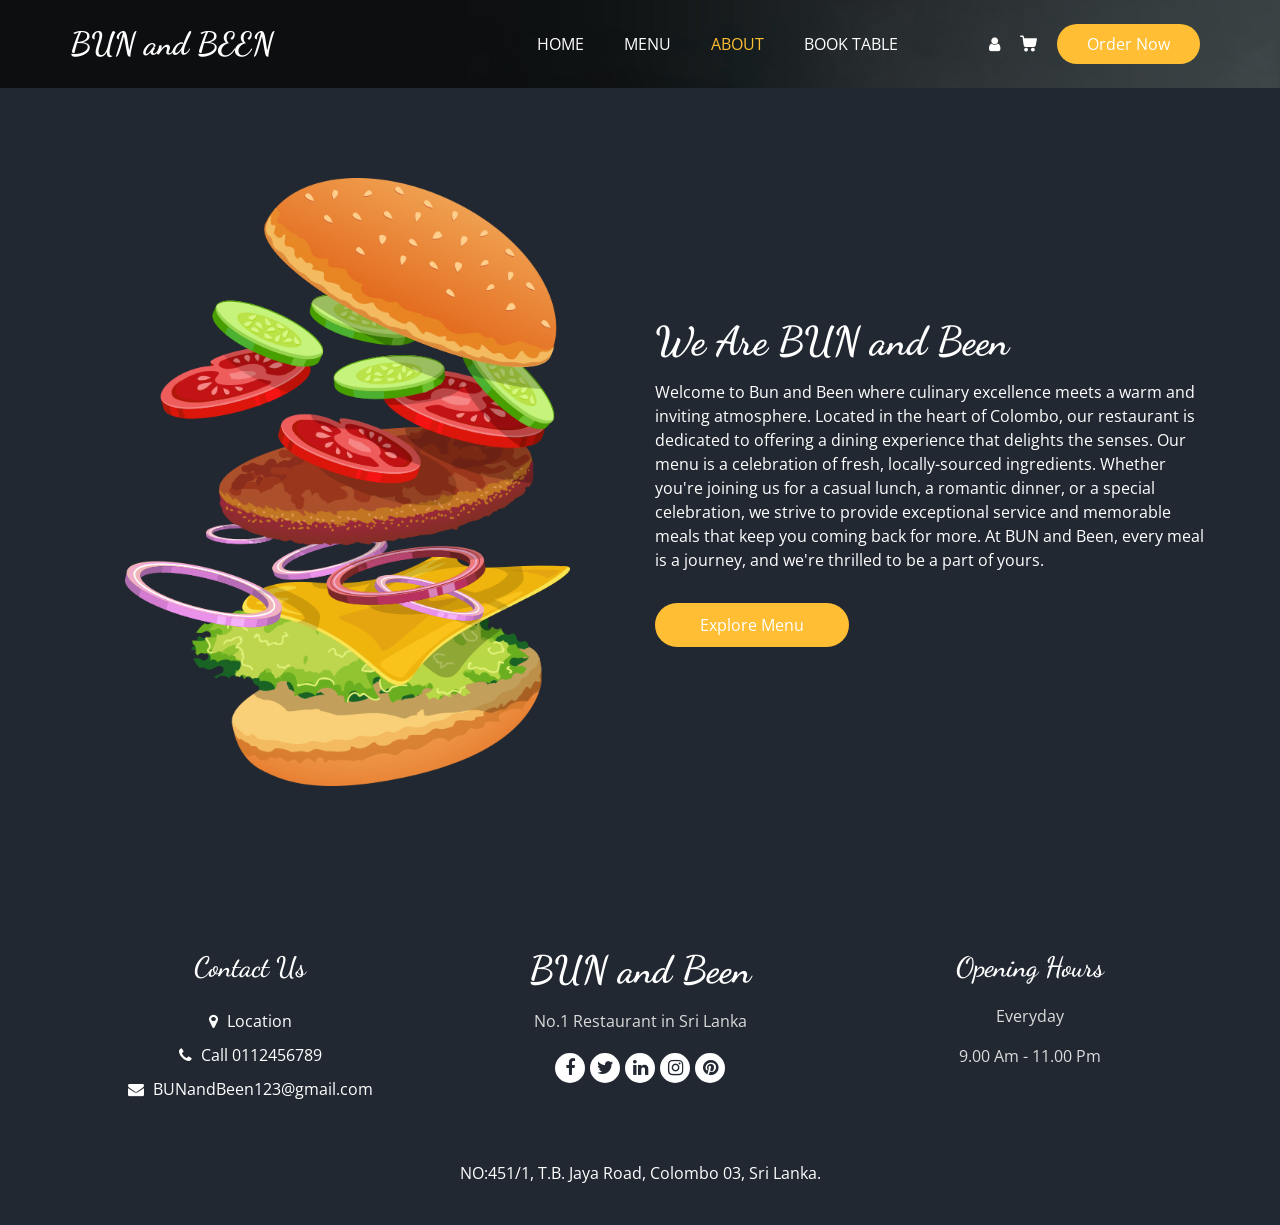
<file: about.html>
<!DOCTYPE html>
<html>
<head>
  <meta charset="utf-8" /><meta http-equiv="X-UA-Compatible" content="IE=edge" />
  <meta name="viewport" content="width=device-width, initial-scale=1, shrink-to-fit=no" />
  <link rel="shortcut icon" href="images/favicon.png" type="">
  <title>About - BUN and Been</title>
  <link rel="stylesheet" type="text/css" href="css/bootstrap.css" />
  <link rel="stylesheet" type="text/css" href="https://cdnjs.cloudflare.com/ajax/libs/OwlCarousel2/2.3.4/assets/owl.carousel.min.css" />
  <link href="css/font-awesome.min.css" rel="stylesheet" />
  <link href="css/style.css" rel="stylesheet" />
  <link href="css/responsive.css" rel="stylesheet" />
</head>
<body class="sub_page">
  <div class="hero_area">
    <div class="bg-box"><img src="images/hero-bg.jpg" alt=""></div>
    <header class="header_section">
      <div class="container">
        <nav class="navbar navbar-expand-lg custom_nav-container">
          <a class="navbar-brand" href="index.html"><span>BUN and BEEN</span></a>
          <button class="navbar-toggler" type="button" data-toggle="collapse" data-target="#navbarSupportedContent" aria-expanded="false"><span class=""></span></button>
          <div class="collapse navbar-collapse" id="navbarSupportedContent">
            <ul class="navbar-nav mx-auto">
              <li class="nav-item"><a class="nav-link" href="index.html">Home</a></li>
              <li class="nav-item"><a class="nav-link" href="menu.html">Menu</a></li>
              <li class="nav-item active"><a class="nav-link" href="about.html">About <span class="sr-only">(current)</span></a></li>
              <li class="nav-item"><a class="nav-link" href="book.html">Book Table</a></li>
            </ul>
            <div class="user_option">
              <a href="signin.html" class="user_link"><i class="fa fa-user" aria-hidden="true"></i></a>
              <a class="cart_link" href="cart.html"><svg viewBox="0 0 456.029 456.029" style="enable-background:new 0 0 456.029 456.029;" xml:space="preserve"><g><g><path d="M345.6,338.862c-29.184,0-53.248,23.552-53.248,53.248c0,29.184,23.552,53.248,53.248,53.248c29.184,0,53.248-23.552,53.248-53.248C398.336,362.926,374.784,338.862,345.6,338.862z"/></g></g><g><g><path d="M439.296,84.91c-1.024,0-2.56-0.512-4.096-0.512H112.64l-5.12-34.304C104.448,27.566,84.992,10.67,61.952,10.67H20.48C9.216,10.67,0,19.886,0,31.15c0,11.264,9.216,20.48,20.48,20.48h41.472c2.56,0,4.608,2.048,5.12,4.608l31.744,216.064c4.096,27.136,27.648,47.616,55.296,47.616h212.992c26.624,0,49.664-18.944,55.296-45.056l33.28-166.4C457.728,97.71,450.56,86.958,439.296,84.91z"/></g></g><g><g><path d="M215.04,389.55c-1.024-28.16-24.576-50.688-52.736-50.688c-29.696,1.536-52.224,26.112-51.2,55.296c1.024,28.16,24.064,50.688,52.224,50.688h1.024C193.536,443.31,216.576,418.734,215.04,389.55z"/></g></g></svg></a>
              <a href="menu.html" class="order_online">Order Now</a>
            </div>
          </div>
        </nav>
      </div>
    </header>
  </div>

  <section class="about_section layout_padding">
    <div class="container">
      <div class="row">
        <div class="col-md-6">
          <div class="img-box"><img src="images/about-img.png" alt=""></div>
        </div>
        <div class="col-md-6">
          <div class="detail-box">
            <div class="heading_container">
              <h2>We Are BUN and Been</h2>
            </div>
            <p>Welcome to Bun and Been where culinary excellence meets a warm and inviting atmosphere. Located in the heart of Colombo, our restaurant is dedicated to offering a dining experience that delights the senses. Our menu is a celebration of fresh, locally-sourced ingredients. Whether you're joining us for a casual lunch, a romantic dinner, or a special celebration, we strive to provide exceptional service and memorable meals that keep you coming back for more. At BUN and Been, every meal is a journey, and we're thrilled to be a part of yours.</p>
            <a href="menu.html">Explore Menu</a>
          </div>
        </div>
      </div>
    </div>
  </section>

  <footer class="footer_section">
    <div class="container">
      <div class="row">
        <div class="col-md-4 footer-col">
          <div class="footer_contact"><h4>Contact Us</h4>
            <div class="contact_link_box">
              <a href=""><i class="fa fa-map-marker" aria-hidden="true"></i><span> Location</span></a>
              <a href=""><i class="fa fa-phone" aria-hidden="true"></i><span> Call 0112456789</span></a>
              <a href=""><i class="fa fa-envelope" aria-hidden="true"></i><span> BUNandBeen123@gmail.com</span></a>
            </div>
          </div>
        </div>
        <div class="col-md-4 footer-col">
          <div class="footer_detail">
            <a href="" class="footer-logo">BUN and Been</a>
            <p>No.1 Restaurant in Sri Lanka</p>
            <div class="footer_social">
              <a href=""><i class="fa fa-facebook" aria-hidden="true"></i></a>
              <a href=""><i class="fa fa-twitter" aria-hidden="true"></i></a>
              <a href=""><i class="fa fa-linkedin" aria-hidden="true"></i></a>
              <a href=""><i class="fa fa-instagram" aria-hidden="true"></i></a>
              <a href=""><i class="fa fa-pinterest" aria-hidden="true"></i></a>
            </div>
          </div>
        </div>
        <div class="col-md-4 footer-col">
          <h4>Opening Hours</h4><p>Everyday</p><p>9.00 Am - 11.00 Pm</p>
        </div>
      </div>
      <div class="footer-info"><p>NO:451/1, T.B. Jaya Road, Colombo 03, Sri Lanka.</p></div>
    </div>
  </footer>
  <script src="js/jquery-3.4.1.min.js"></script>
  <script src="https://cdn.jsdelivr.net/npm/popper.js@1.16.0/dist/umd/popper.min.js" integrity="sha384-Q6E9RHvbIyZFJoft+2mJbHaEWldlvI9IOYy5n3zV9zzTtmI3UksdQRVvoxMfooAo" crossorigin="anonymous"></script>
  <script src="js/bootstrap.js"></script>
  <script src="js/custom.js"></script>
</body>
</html>
</file>
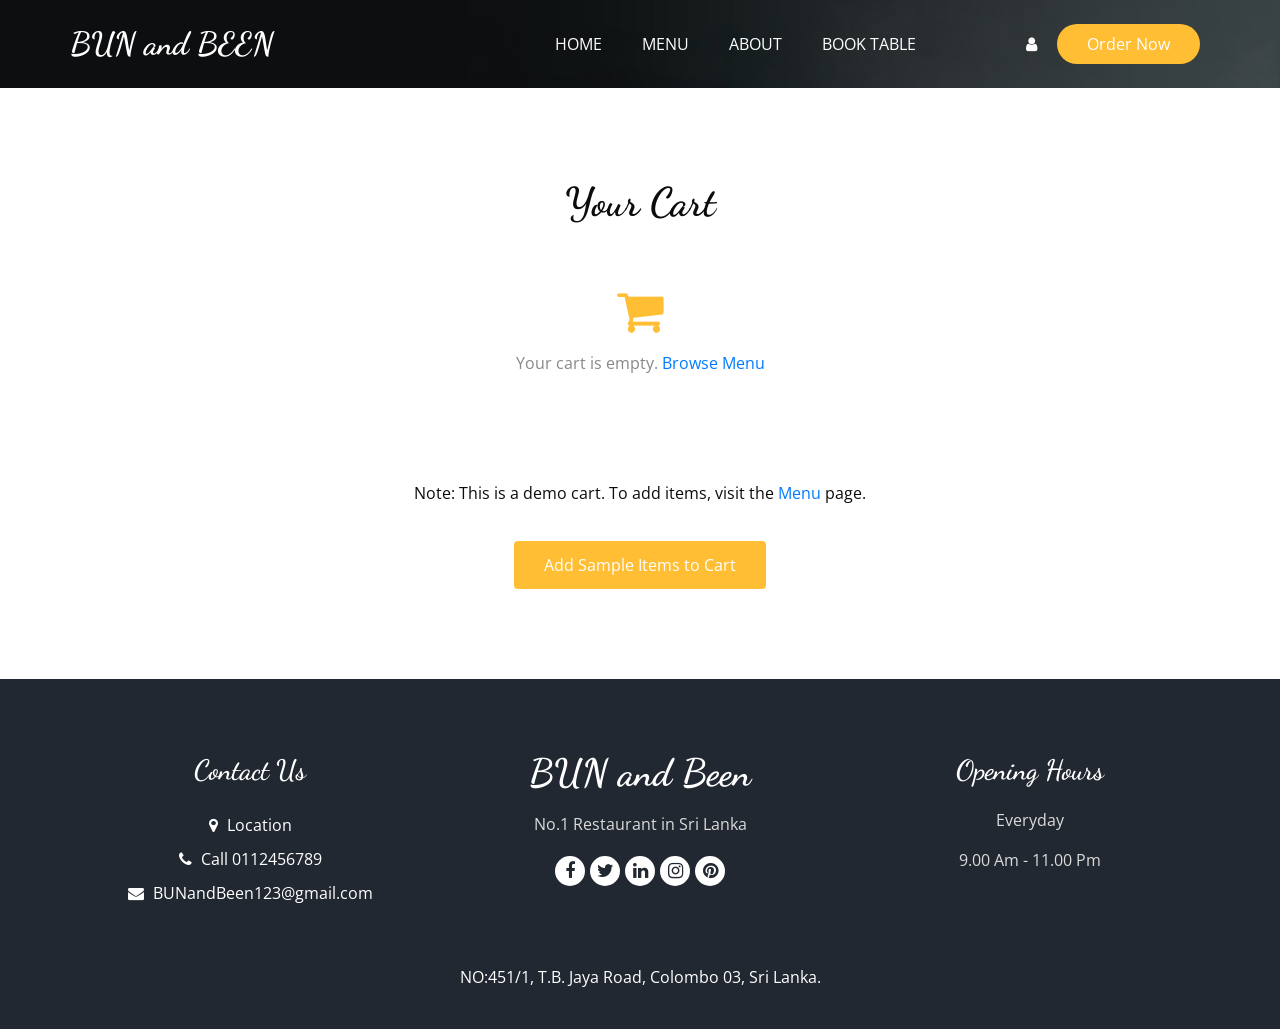
<file: cart.html>
<!DOCTYPE html>
<html>
<head>
  <meta charset="utf-8" /><meta http-equiv="X-UA-Compatible" content="IE=edge" />
  <meta name="viewport" content="width=device-width, initial-scale=1, shrink-to-fit=no" />
  <link rel="shortcut icon" href="images/favicon.png" type="">
  <title>Cart - BUN and Been</title>
  <link rel="stylesheet" type="text/css" href="css/bootstrap.css" />
  <link href="css/font-awesome.min.css" rel="stylesheet" />
  <link href="css/style.css" rel="stylesheet" />
  <link href="css/responsive.css" rel="stylesheet" />
  <style>
    .cart-table{width:100%;border-collapse:collapse;margin-top:20px;}
    .cart-table th,.cart-table td{padding:12px 15px;border:1px solid #eee;text-align:center;}
    .cart-table th{background:#ffbe33;color:#fff;}
    .cart-empty{text-align:center;padding:60px 0;color:#888;}
    .checkout-btn{background:#ffbe33;color:#fff;border:none;padding:12px 30px;font-size:16px;border-radius:4px;cursor:pointer;margin-top:20px;}
    .checkout-btn:hover{background:#e0a800;}
    .success-order{display:none;color:green;font-size:18px;text-align:center;margin-top:20px;}
  </style>
</head>
<body class="sub_page">
  <div class="hero_area">
    <div class="bg-box"><img src="images/hero-bg.jpg" alt=""></div>
    <header class="header_section">
      <div class="container">
        <nav class="navbar navbar-expand-lg custom_nav-container">
          <a class="navbar-brand" href="index.html"><span>BUN and BEEN</span></a>
          <button class="navbar-toggler" type="button" data-toggle="collapse" data-target="#navbarSupportedContent" aria-expanded="false"><span class=""></span></button>
          <div class="collapse navbar-collapse" id="navbarSupportedContent">
            <ul class="navbar-nav mx-auto">
              <li class="nav-item"><a class="nav-link" href="index.html">Home</a></li>
              <li class="nav-item"><a class="nav-link" href="menu.html">Menu</a></li>
              <li class="nav-item"><a class="nav-link" href="about.html">About</a></li>
              <li class="nav-item"><a class="nav-link" href="book.html">Book Table</a></li>
            </ul>
            <div class="user_option">
              <a href="signin.html" class="user_link"><i class="fa fa-user" aria-hidden="true"></i></a>
              <a href="menu.html" class="order_online">Order Now</a>
            </div>
          </div>
        </nav>
      </div>
    </header>
  </div>

  <section class="layout_padding">
    <div class="container">
      <div class="heading_container heading_center"><h2>Your Cart</h2></div>
      <div class="cart-empty" id="cartEmpty">
        <i class="fa fa-shopping-cart" style="font-size:50px;color:#ffbe33;"></i>
        <p style="margin-top:15px;">Your cart is empty. <a href="menu.html">Browse Menu</a></p>
      </div>
      <div id="cartContent" style="display:none;">
        <table class="cart-table">
          <thead><tr><th>Item</th><th>Price</th><th>Qty</th><th>Total</th><th>Remove</th></tr></thead>
          <tbody id="cartBody"></tbody>
          <tfoot><tr><td colspan="3"><strong>Grand Total</strong></td><td colspan="2"><strong id="grandTotal">Rs. 0</strong></td></tr></tfoot>
        </table>
        <div style="text-align:right;">
          <button class="checkout-btn" onclick="placeOrder()">Place Order</button>
        </div>
        <div class="success-order" id="orderSuccess">✅ Order placed successfully! Thank you for choosing BUN and Been.</div>
      </div>
      <div style="text-align:center;margin-top:30px;">
        <p>Note: This is a demo cart. To add items, visit the <a href="menu.html">Menu</a> page.</p>
        <button class="checkout-btn" onclick="addSampleItems()">Add Sample Items to Cart</button>
      </div>
    </div>
  </section>

  <footer class="footer_section">
    <div class="container">
      <div class="row">
        <div class="col-md-4 footer-col"><div class="footer_contact"><h4>Contact Us</h4><div class="contact_link_box"><a href=""><i class="fa fa-map-marker"></i><span> Location</span></a><a href=""><i class="fa fa-phone"></i><span> Call 0112456789</span></a><a href=""><i class="fa fa-envelope"></i><span> BUNandBeen123@gmail.com</span></a></div></div></div>
        <div class="col-md-4 footer-col"><div class="footer_detail"><a href="" class="footer-logo">BUN and Been</a><p>No.1 Restaurant in Sri Lanka</p><div class="footer_social"><a href=""><i class="fa fa-facebook"></i></a><a href=""><i class="fa fa-twitter"></i></a><a href=""><i class="fa fa-linkedin"></i></a><a href=""><i class="fa fa-instagram"></i></a><a href=""><i class="fa fa-pinterest"></i></a></div></div></div>
        <div class="col-md-4 footer-col"><h4>Opening Hours</h4><p>Everyday</p><p>9.00 Am - 11.00 Pm</p></div>
      </div>
      <div class="footer-info"><p>NO:451/1, T.B. Jaya Road, Colombo 03, Sri Lanka.</p></div>
    </div>
  </footer>
  <script src="js/jquery-3.4.1.min.js"></script>
  <script src="https://cdn.jsdelivr.net/npm/popper.js@1.16.0/dist/umd/popper.min.js" integrity="sha384-Q6E9RHvbIyZFJoft+2mJbHaEWldlvI9IOYy5n3zV9zzTtmI3UksdQRVvoxMfooAo" crossorigin="anonymous"></script>
  <script src="js/bootstrap.js"></script>
  <script src="js/custom.js"></script>
  <script>
    function loadCart() {
      var cart = JSON.parse(localStorage.getItem('bb_cart') || '[]');
      if (!cart.length) { document.getElementById('cartEmpty').style.display='block'; document.getElementById('cartContent').style.display='none'; return; }
      document.getElementById('cartEmpty').style.display='none'; document.getElementById('cartContent').style.display='block';
      var tbody = document.getElementById('cartBody'); tbody.innerHTML = '';
      var total = 0;
      cart.forEach((item, idx) => {
        var sub = item.price * item.qty; total += sub;
        tbody.innerHTML += '<tr><td>'+item.name+'</td><td>Rs. '+item.price+'</td><td>'+item.qty+'</td><td>Rs. '+sub+'</td><td><button onclick="removeItem('+idx+')" style="background:red;color:#fff;border:none;padding:4px 10px;border-radius:3px;">✕</button></td></tr>';
      });
      document.getElementById('grandTotal').textContent = 'Rs. ' + total;
    }
    function removeItem(idx) {
      var cart = JSON.parse(localStorage.getItem('bb_cart') || '[]');
      cart.splice(idx, 1); localStorage.setItem('bb_cart', JSON.stringify(cart)); loadCart();
    }
    function placeOrder() {
      localStorage.removeItem('bb_cart');
      document.getElementById('orderSuccess').style.display='block';
      document.getElementById('cartContent').style.display='none';
      document.getElementById('cartEmpty').style.display='none';
    }
    function addSampleItems() {
      var sample = [{name:'Delicious Pizza',price:1200,qty:1},{name:'Tasty Burger',price:1500,qty:2},{name:'Coca Cola',price:250,qty:2}];
      localStorage.setItem('bb_cart', JSON.stringify(sample)); loadCart();
    }
    loadCart();
  </script>
</body>
</html>
</file>
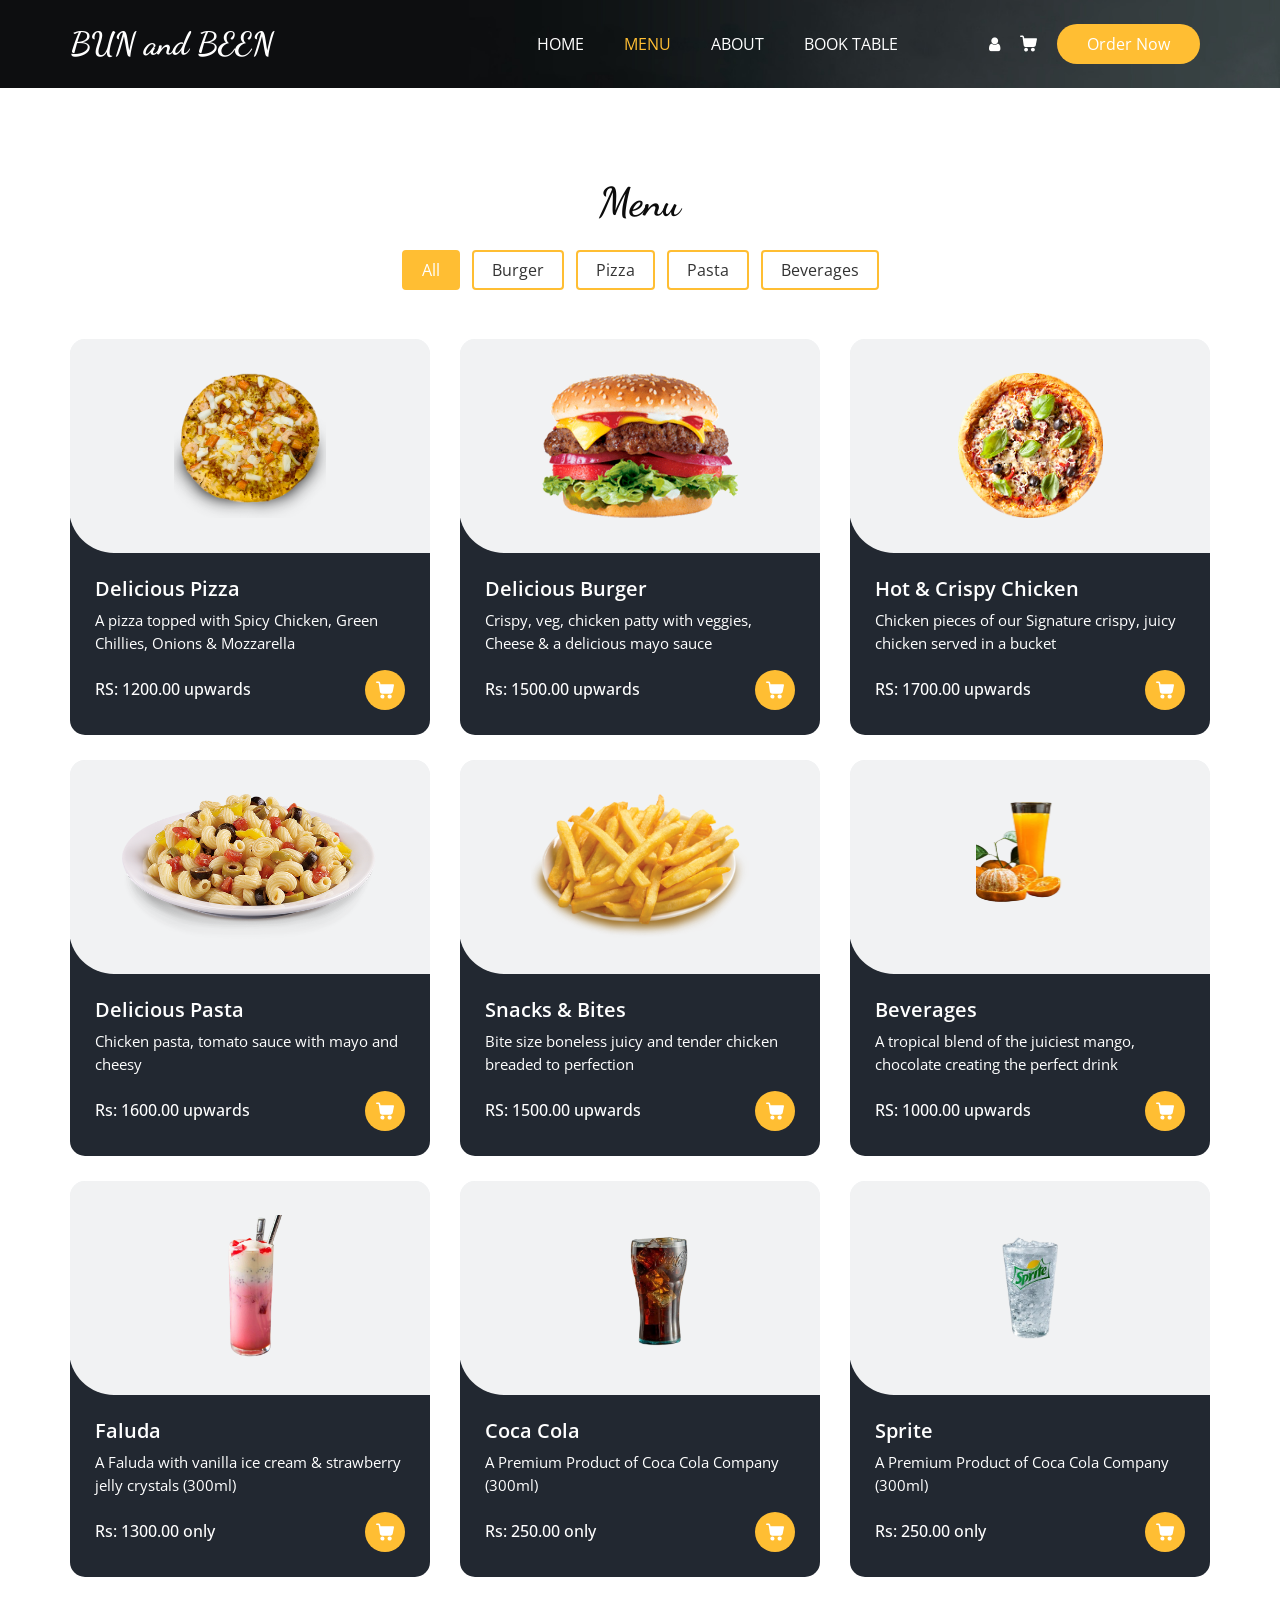
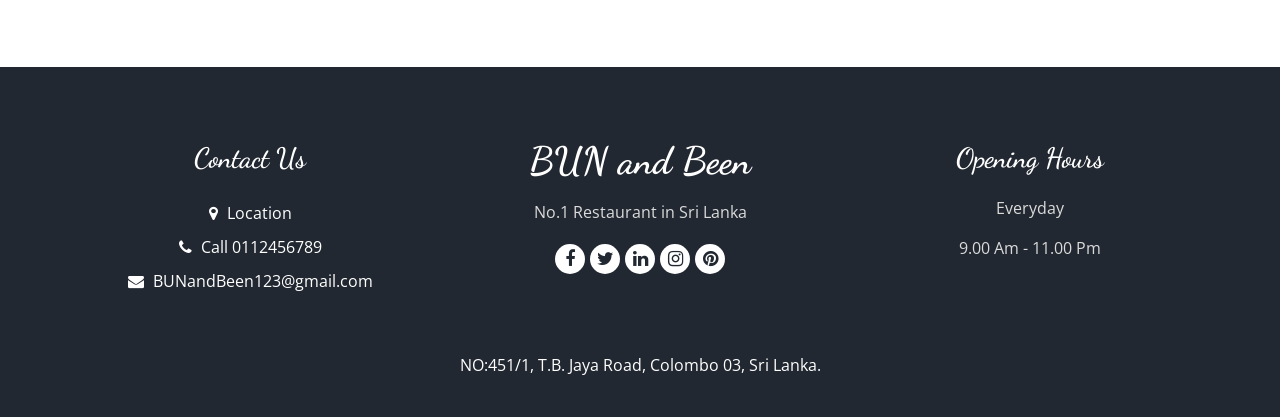
<file: menu.html>
<!DOCTYPE html>
<html>
<head>
  <meta charset="utf-8" /><meta http-equiv="X-UA-Compatible" content="IE=edge" />
  <meta name="viewport" content="width=device-width, initial-scale=1, shrink-to-fit=no" />
  <link rel="shortcut icon" href="images/favicon.png" type="">
  <title>Menu - BUN and Been</title>
  <link rel="stylesheet" type="text/css" href="css/bootstrap.css" />
  <link rel="stylesheet" type="text/css" href="https://cdnjs.cloudflare.com/ajax/libs/OwlCarousel2/2.3.4/assets/owl.carousel.min.css" />
  <link href="css/font-awesome.min.css" rel="stylesheet" />
  <link href="css/style.css" rel="stylesheet" />
  <link href="css/responsive.css" rel="stylesheet" />
  <style>
    .filter-btn { cursor:pointer; padding:6px 18px; margin:4px; border:2px solid #ffbe33; background:transparent; color:#333; border-radius:4px; transition:all 0.3s; }
    .filter-btn.active, .filter-btn:hover { background:#ffbe33; color:#fff; }
    .food-item { display:none; }
    .food-item.show { display:block; }
  </style>
</head>
<body class="sub_page">
  <div class="hero_area">
    <div class="bg-box"><img src="images/hero-bg.jpg" alt=""></div>
    <header class="header_section">
      <div class="container">
        <nav class="navbar navbar-expand-lg custom_nav-container">
          <a class="navbar-brand" href="index.html"><span>BUN and BEEN</span></a>
          <button class="navbar-toggler" type="button" data-toggle="collapse" data-target="#navbarSupportedContent" aria-expanded="false"><span class=""></span></button>
          <div class="collapse navbar-collapse" id="navbarSupportedContent">
            <ul class="navbar-nav mx-auto">
              <li class="nav-item"><a class="nav-link" href="index.html">Home</a></li>
              <li class="nav-item active"><a class="nav-link" href="menu.html">Menu <span class="sr-only">(current)</span></a></li>
              <li class="nav-item"><a class="nav-link" href="about.html">About</a></li>
              <li class="nav-item"><a class="nav-link" href="book.html">Book Table</a></li>
            </ul>
            <div class="user_option">
              <a href="signin.html" class="user_link"><i class="fa fa-user" aria-hidden="true"></i></a>
              <a class="cart_link" href="cart.html"><svg viewBox="0 0 456.029 456.029" style="enable-background:new 0 0 456.029 456.029;" xml:space="preserve"><g><g><path d="M345.6,338.862c-29.184,0-53.248,23.552-53.248,53.248c0,29.184,23.552,53.248,53.248,53.248c29.184,0,53.248-23.552,53.248-53.248C398.336,362.926,374.784,338.862,345.6,338.862z"/></g></g><g><g><path d="M439.296,84.91c-1.024,0-2.56-0.512-4.096-0.512H112.64l-5.12-34.304C104.448,27.566,84.992,10.67,61.952,10.67H20.48C9.216,10.67,0,19.886,0,31.15c0,11.264,9.216,20.48,20.48,20.48h41.472c2.56,0,4.608,2.048,5.12,4.608l31.744,216.064c4.096,27.136,27.648,47.616,55.296,47.616h212.992c26.624,0,49.664-18.944,55.296-45.056l33.28-166.4C457.728,97.71,450.56,86.958,439.296,84.91z"/></g></g><g><g><path d="M215.04,389.55c-1.024-28.16-24.576-50.688-52.736-50.688c-29.696,1.536-52.224,26.112-51.2,55.296c1.024,28.16,24.064,50.688,52.224,50.688h1.024C193.536,443.31,216.576,418.734,215.04,389.55z"/></g></g></svg></a>
              <a href="menu.html" class="order_online">Order Now</a>
            </div>
          </div>
        </nav>
      </div>
    </header>
  </div>

  <section class="food_section layout_padding">
    <div class="container">
      <div class="heading_container heading_center"><h2>Menu</h2></div>
      <div style="text-align:center; margin:20px 0;">
        <button class="filter-btn active" onclick="filterMenu('all',this)">All</button>
        <button class="filter-btn" onclick="filterMenu('burger',this)" id="burger">Burger</button>
        <button class="filter-btn" onclick="filterMenu('pizza',this)" id="pizza">Pizza</button>
        <button class="filter-btn" onclick="filterMenu('pasta',this)" id="pasta">Pasta</button>
        <button class="filter-btn" onclick="filterMenu('beverages',this)" id="beverages">Beverages</button>
      </div>
      <div class="filters-content">
        <div class="row">
          <!-- Pizza -->
          <div class="col-sm-6 col-lg-4 food-item show" data-cat="pizza">
            <div class="box"><div><div class="img-box"><img src="images/f1.png" alt=""></div>
            <div class="detail-box"><h5>Delicious Pizza</h5><p>A pizza topped with Spicy Chicken, Green Chillies, Onions &amp; Mozzarella</p>
            <div class="options"><h6>RS: 1200.00 upwards</h6><a href="cart.html"><svg viewBox="0 0 456.029 456.029" style="enable-background:new 0 0 456.029 456.029;" xml:space="preserve"><g><g><path d="M345.6,338.862c-29.184,0-53.248,23.552-53.248,53.248c0,29.184,23.552,53.248,53.248,53.248c29.184,0,53.248-23.552,53.248-53.248C398.336,362.926,374.784,338.862,345.6,338.862z"/></g></g><g><g><path d="M439.296,84.91c-1.024,0-2.56-0.512-4.096-0.512H112.64l-5.12-34.304C104.448,27.566,84.992,10.67,61.952,10.67H20.48C9.216,10.67,0,19.886,0,31.15c0,11.264,9.216,20.48,20.48,20.48h41.472c2.56,0,4.608,2.048,5.12,4.608l31.744,216.064c4.096,27.136,27.648,47.616,55.296,47.616h212.992c26.624,0,49.664-18.944,55.296-45.056l33.28-166.4C457.728,97.71,450.56,86.958,439.296,84.91z"/></g></g><g><g><path d="M215.04,389.55c-1.024-28.16-24.576-50.688-52.736-50.688c-29.696,1.536-52.224,26.112-51.2,55.296c1.024,28.16,24.064,50.688,52.224,50.688h1.024C193.536,443.31,216.576,418.734,215.04,389.55z"/></g></g></svg></a></div>
            </div></div></div>
          </div>
          <!-- Burger -->
          <div class="col-sm-6 col-lg-4 food-item show" data-cat="burger">
            <div class="box"><div><div class="img-box"><img src="images/f2.png" alt=""></div>
            <div class="detail-box"><h5>Delicious Burger</h5><p>Crispy, veg, chicken patty with veggies, Cheese &amp; a delicious mayo sauce</p>
            <div class="options"><h6>Rs: 1500.00 upwards</h6><a href="cart.html"><svg viewBox="0 0 456.029 456.029" style="enable-background:new 0 0 456.029 456.029;" xml:space="preserve"><g><g><path d="M345.6,338.862c-29.184,0-53.248,23.552-53.248,53.248c0,29.184,23.552,53.248,53.248,53.248c29.184,0,53.248-23.552,53.248-53.248C398.336,362.926,374.784,338.862,345.6,338.862z"/></g></g><g><g><path d="M439.296,84.91c-1.024,0-2.56-0.512-4.096-0.512H112.64l-5.12-34.304C104.448,27.566,84.992,10.67,61.952,10.67H20.48C9.216,10.67,0,19.886,0,31.15c0,11.264,9.216,20.48,20.48,20.48h41.472c2.56,0,4.608,2.048,5.12,4.608l31.744,216.064c4.096,27.136,27.648,47.616,55.296,47.616h212.992c26.624,0,49.664-18.944,55.296-45.056l33.28-166.4C457.728,97.71,450.56,86.958,439.296,84.91z"/></g></g><g><g><path d="M215.04,389.55c-1.024-28.16-24.576-50.688-52.736-50.688c-29.696,1.536-52.224,26.112-51.2,55.296c1.024,28.16,24.064,50.688,52.224,50.688h1.024C193.536,443.31,216.576,418.734,215.04,389.55z"/></g></g></svg></a></div>
            </div></div></div>
          </div>
          <!-- Pizza 2 -->
          <div class="col-sm-6 col-lg-4 food-item show" data-cat="pizza">
            <div class="box"><div><div class="img-box"><img src="images/f3.png" alt=""></div>
            <div class="detail-box"><h5>Hot &amp; Crispy Chicken</h5><p>Chicken pieces of our Signature crispy, juicy chicken served in a bucket</p>
            <div class="options"><h6>RS: 1700.00 upwards</h6><a href="cart.html"><svg viewBox="0 0 456.029 456.029" style="enable-background:new 0 0 456.029 456.029;" xml:space="preserve"><g><g><path d="M345.6,338.862c-29.184,0-53.248,23.552-53.248,53.248c0,29.184,23.552,53.248,53.248,53.248c29.184,0,53.248-23.552,53.248-53.248C398.336,362.926,374.784,338.862,345.6,338.862z"/></g></g><g><g><path d="M439.296,84.91c-1.024,0-2.56-0.512-4.096-0.512H112.64l-5.12-34.304C104.448,27.566,84.992,10.67,61.952,10.67H20.48C9.216,10.67,0,19.886,0,31.15c0,11.264,9.216,20.48,20.48,20.48h41.472c2.56,0,4.608,2.048,5.12,4.608l31.744,216.064c4.096,27.136,27.648,47.616,55.296,47.616h212.992c26.624,0,49.664-18.944,55.296-45.056l33.28-166.4C457.728,97.71,450.56,86.958,439.296,84.91z"/></g></g><g><g><path d="M215.04,389.55c-1.024-28.16-24.576-50.688-52.736-50.688c-29.696,1.536-52.224,26.112-51.2,55.296c1.024,28.16,24.064,50.688,52.224,50.688h1.024C193.536,443.31,216.576,418.734,215.04,389.55z"/></g></g></svg></a></div>
            </div></div></div>
          </div>
          <!-- Pasta -->
          <div class="col-sm-6 col-lg-4 food-item show" data-cat="pasta">
            <div class="box"><div><div class="img-box"><img src="images/f4.png" alt=""></div>
            <div class="detail-box"><h5>Delicious Pasta</h5><p>Chicken pasta, tomato sauce with mayo and cheesy</p>
            <div class="options"><h6>Rs: 1600.00 upwards</h6><a href="cart.html"><svg viewBox="0 0 456.029 456.029" style="enable-background:new 0 0 456.029 456.029;" xml:space="preserve"><g><g><path d="M345.6,338.862c-29.184,0-53.248,23.552-53.248,53.248c0,29.184,23.552,53.248,53.248,53.248c29.184,0,53.248-23.552,53.248-53.248C398.336,362.926,374.784,338.862,345.6,338.862z"/></g></g><g><g><path d="M439.296,84.91c-1.024,0-2.56-0.512-4.096-0.512H112.64l-5.12-34.304C104.448,27.566,84.992,10.67,61.952,10.67H20.48C9.216,10.67,0,19.886,0,31.15c0,11.264,9.216,20.48,20.48,20.48h41.472c2.56,0,4.608,2.048,5.12,4.608l31.744,216.064c4.096,27.136,27.648,47.616,55.296,47.616h212.992c26.624,0,49.664-18.944,55.296-45.056l33.28-166.4C457.728,97.71,450.56,86.958,439.296,84.91z"/></g></g><g><g><path d="M215.04,389.55c-1.024-28.16-24.576-50.688-52.736-50.688c-29.696,1.536-52.224,26.112-51.2,55.296c1.024,28.16,24.064,50.688,52.224,50.688h1.024C193.536,443.31,216.576,418.734,215.04,389.55z"/></g></g></svg></a></div>
            </div></div></div>
          </div>
          <!-- Snacks -->
          <div class="col-sm-6 col-lg-4 food-item show" data-cat="burger">
            <div class="box"><div><div class="img-box"><img src="images/f5.png" alt=""></div>
            <div class="detail-box"><h5>Snacks &amp; Bites</h5><p>Bite size boneless juicy and tender chicken breaded to perfection</p>
            <div class="options"><h6>RS: 1500.00 upwards</h6><a href="cart.html"><svg viewBox="0 0 456.029 456.029" style="enable-background:new 0 0 456.029 456.029;" xml:space="preserve"><g><g><path d="M345.6,338.862c-29.184,0-53.248,23.552-53.248,53.248c0,29.184,23.552,53.248,53.248,53.248c29.184,0,53.248-23.552,53.248-53.248C398.336,362.926,374.784,338.862,345.6,338.862z"/></g></g><g><g><path d="M439.296,84.91c-1.024,0-2.56-0.512-4.096-0.512H112.64l-5.12-34.304C104.448,27.566,84.992,10.67,61.952,10.67H20.48C9.216,10.67,0,19.886,0,31.15c0,11.264,9.216,20.48,20.48,20.48h41.472c2.56,0,4.608,2.048,5.12,4.608l31.744,216.064c4.096,27.136,27.648,47.616,55.296,47.616h212.992c26.624,0,49.664-18.944,55.296-45.056l33.28-166.4C457.728,97.71,450.56,86.958,439.296,84.91z"/></g></g><g><g><path d="M215.04,389.55c-1.024-28.16-24.576-50.688-52.736-50.688c-29.696,1.536-52.224,26.112-51.2,55.296c1.024,28.16,24.064,50.688,52.224,50.688h1.024C193.536,443.31,216.576,418.734,215.04,389.55z"/></g></g></svg></a></div>
            </div></div></div>
          </div>
          <!-- Beverages -->
          <div class="col-sm-6 col-lg-4 food-item show" data-cat="beverages">
            <div class="box"><div><div class="img-box"><img src="images/f13.png" alt=""></div>
            <div class="detail-box"><h5>Beverages</h5><p>A tropical blend of the juiciest mango, chocolate creating the perfect drink</p>
            <div class="options"><h6>RS: 1000.00 upwards</h6><a href="cart.html"><svg viewBox="0 0 456.029 456.029" style="enable-background:new 0 0 456.029 456.029;" xml:space="preserve"><g><g><path d="M345.6,338.862c-29.184,0-53.248,23.552-53.248,53.248c0,29.184,23.552,53.248,53.248,53.248c29.184,0,53.248-23.552,53.248-53.248C398.336,362.926,374.784,338.862,345.6,338.862z"/></g></g><g><g><path d="M439.296,84.91c-1.024,0-2.56-0.512-4.096-0.512H112.64l-5.12-34.304C104.448,27.566,84.992,10.67,61.952,10.67H20.48C9.216,10.67,0,19.886,0,31.15c0,11.264,9.216,20.48,20.48,20.48h41.472c2.56,0,4.608,2.048,5.12,4.608l31.744,216.064c4.096,27.136,27.648,47.616,55.296,47.616h212.992c26.624,0,49.664-18.944,55.296-45.056l33.28-166.4C457.728,97.71,450.56,86.958,439.296,84.91z"/></g></g><g><g><path d="M215.04,389.55c-1.024-28.16-24.576-50.688-52.736-50.688c-29.696,1.536-52.224,26.112-51.2,55.296c1.024,28.16,24.064,50.688,52.224,50.688h1.024C193.536,443.31,216.576,418.734,215.04,389.55z"/></g></g></svg></a></div>
            </div></div></div>
          </div>
          <!-- Faluda -->
          <div class="col-sm-6 col-lg-4 food-item show" data-cat="beverages">
            <div class="box"><div><div class="img-box"><img src="images/f14.png" alt=""></div>
            <div class="detail-box"><h5>Faluda</h5><p>A Faluda with vanilla ice cream &amp; strawberry jelly crystals (300ml)</p>
            <div class="options"><h6>Rs: 1300.00 only</h6><a href="cart.html"><svg viewBox="0 0 456.029 456.029" style="enable-background:new 0 0 456.029 456.029;" xml:space="preserve"><g><g><path d="M345.6,338.862c-29.184,0-53.248,23.552-53.248,53.248c0,29.184,23.552,53.248,53.248,53.248c29.184,0,53.248-23.552,53.248-53.248C398.336,362.926,374.784,338.862,345.6,338.862z"/></g></g><g><g><path d="M439.296,84.91c-1.024,0-2.56-0.512-4.096-0.512H112.64l-5.12-34.304C104.448,27.566,84.992,10.67,61.952,10.67H20.48C9.216,10.67,0,19.886,0,31.15c0,11.264,9.216,20.48,20.48,20.48h41.472c2.56,0,4.608,2.048,5.12,4.608l31.744,216.064c4.096,27.136,27.648,47.616,55.296,47.616h212.992c26.624,0,49.664-18.944,55.296-45.056l33.28-166.4C457.728,97.71,450.56,86.958,439.296,84.91z"/></g></g><g><g><path d="M215.04,389.55c-1.024-28.16-24.576-50.688-52.736-50.688c-29.696,1.536-52.224,26.112-51.2,55.296c1.024,28.16,24.064,50.688,52.224,50.688h1.024C193.536,443.31,216.576,418.734,215.04,389.55z"/></g></g></svg></a></div>
            </div></div></div>
          </div>
          <!-- Coca Cola -->
          <div class="col-sm-6 col-lg-4 food-item show" data-cat="beverages">
            <div class="box"><div><div class="img-box"><img src="images/f15.png" alt=""></div>
            <div class="detail-box"><h5>Coca Cola</h5><p>A Premium Product of Coca Cola Company (300ml)</p>
            <div class="options"><h6>Rs: 250.00 only</h6><a href="cart.html"><svg viewBox="0 0 456.029 456.029" style="enable-background:new 0 0 456.029 456.029;" xml:space="preserve"><g><g><path d="M345.6,338.862c-29.184,0-53.248,23.552-53.248,53.248c0,29.184,23.552,53.248,53.248,53.248c29.184,0,53.248-23.552,53.248-53.248C398.336,362.926,374.784,338.862,345.6,338.862z"/></g></g><g><g><path d="M439.296,84.91c-1.024,0-2.56-0.512-4.096-0.512H112.64l-5.12-34.304C104.448,27.566,84.992,10.67,61.952,10.67H20.48C9.216,10.67,0,19.886,0,31.15c0,11.264,9.216,20.48,20.48,20.48h41.472c2.56,0,4.608,2.048,5.12,4.608l31.744,216.064c4.096,27.136,27.648,47.616,55.296,47.616h212.992c26.624,0,49.664-18.944,55.296-45.056l33.28-166.4C457.728,97.71,450.56,86.958,439.296,84.91z"/></g></g><g><g><path d="M215.04,389.55c-1.024-28.16-24.576-50.688-52.736-50.688c-29.696,1.536-52.224,26.112-51.2,55.296c1.024,28.16,24.064,50.688,52.224,50.688h1.024C193.536,443.31,216.576,418.734,215.04,389.55z"/></g></g></svg></a></div>
            </div></div></div>
          </div>
          <!-- Sprite -->
          <div class="col-sm-6 col-lg-4 food-item show" data-cat="beverages">
            <div class="box"><div><div class="img-box"><img src="images/f17.png" alt=""></div>
            <div class="detail-box"><h5>Sprite</h5><p>A Premium Product of Coca Cola Company (300ml)</p>
            <div class="options"><h6>Rs: 250.00 only</h6><a href="cart.html"><svg viewBox="0 0 456.029 456.029" style="enable-background:new 0 0 456.029 456.029;" xml:space="preserve"><g><g><path d="M345.6,338.862c-29.184,0-53.248,23.552-53.248,53.248c0,29.184,23.552,53.248,53.248,53.248c29.184,0,53.248-23.552,53.248-53.248C398.336,362.926,374.784,338.862,345.6,338.862z"/></g></g><g><g><path d="M439.296,84.91c-1.024,0-2.56-0.512-4.096-0.512H112.64l-5.12-34.304C104.448,27.566,84.992,10.67,61.952,10.67H20.48C9.216,10.67,0,19.886,0,31.15c0,11.264,9.216,20.48,20.48,20.48h41.472c2.56,0,4.608,2.048,5.12,4.608l31.744,216.064c4.096,27.136,27.648,47.616,55.296,47.616h212.992c26.624,0,49.664-18.944,55.296-45.056l33.28-166.4C457.728,97.71,450.56,86.958,439.296,84.91z"/></g></g><g><g><path d="M215.04,389.55c-1.024-28.16-24.576-50.688-52.736-50.688c-29.696,1.536-52.224,26.112-51.2,55.296c1.024,28.16,24.064,50.688,52.224,50.688h1.024C193.536,443.31,216.576,418.734,215.04,389.55z"/></g></g></svg></a></div>
            </div></div></div>
          </div>
        </div>
      </div>
    </div>
  </section>

  <footer class="footer_section">
    <div class="container">
      <div class="row">
        <div class="col-md-4 footer-col"><div class="footer_contact"><h4>Contact Us</h4><div class="contact_link_box"><a href=""><i class="fa fa-map-marker" aria-hidden="true"></i><span> Location</span></a><a href=""><i class="fa fa-phone" aria-hidden="true"></i><span> Call 0112456789</span></a><a href=""><i class="fa fa-envelope" aria-hidden="true"></i><span> BUNandBeen123@gmail.com</span></a></div></div></div>
        <div class="col-md-4 footer-col"><div class="footer_detail"><a href="" class="footer-logo">BUN and Been</a><p>No.1 Restaurant in Sri Lanka</p><div class="footer_social"><a href=""><i class="fa fa-facebook" aria-hidden="true"></i></a><a href=""><i class="fa fa-twitter" aria-hidden="true"></i></a><a href=""><i class="fa fa-linkedin" aria-hidden="true"></i></a><a href=""><i class="fa fa-instagram" aria-hidden="true"></i></a><a href=""><i class="fa fa-pinterest" aria-hidden="true"></i></a></div></div></div>
        <div class="col-md-4 footer-col"><h4>Opening Hours</h4><p>Everyday</p><p>9.00 Am - 11.00 Pm</p></div>
      </div>
      <div class="footer-info"><p>NO:451/1, T.B. Jaya Road, Colombo 03, Sri Lanka.</p></div>
    </div>
  </footer>
  <script src="js/jquery-3.4.1.min.js"></script>
  <script src="https://cdn.jsdelivr.net/npm/popper.js@1.16.0/dist/umd/popper.min.js" integrity="sha384-Q6E9RHvbIyZFJoft+2mJbHaEWldlvI9IOYy5n3zV9zzTtmI3UksdQRVvoxMfooAo" crossorigin="anonymous"></script>
  <script src="js/bootstrap.js"></script>
  <script src="js/custom.js"></script>
  <script>
    function filterMenu(cat, btn) {
      document.querySelectorAll('.filter-btn').forEach(b => b.classList.remove('active'));
      btn.classList.add('active');
      document.querySelectorAll('.food-item').forEach(item => {
        if (cat === 'all' || item.dataset.cat === cat) {
          item.classList.add('show');
        } else {
          item.classList.remove('show');
        }
      });
    }
    // Handle hash on load
    window.addEventListener('load', function() {
      const hash = window.location.hash.replace('#','');
      if (hash) {
        const btn = document.getElementById(hash);
        if (btn) filterMenu(hash, btn);
      }
    });
  </script>
</body>
</html>
</file>
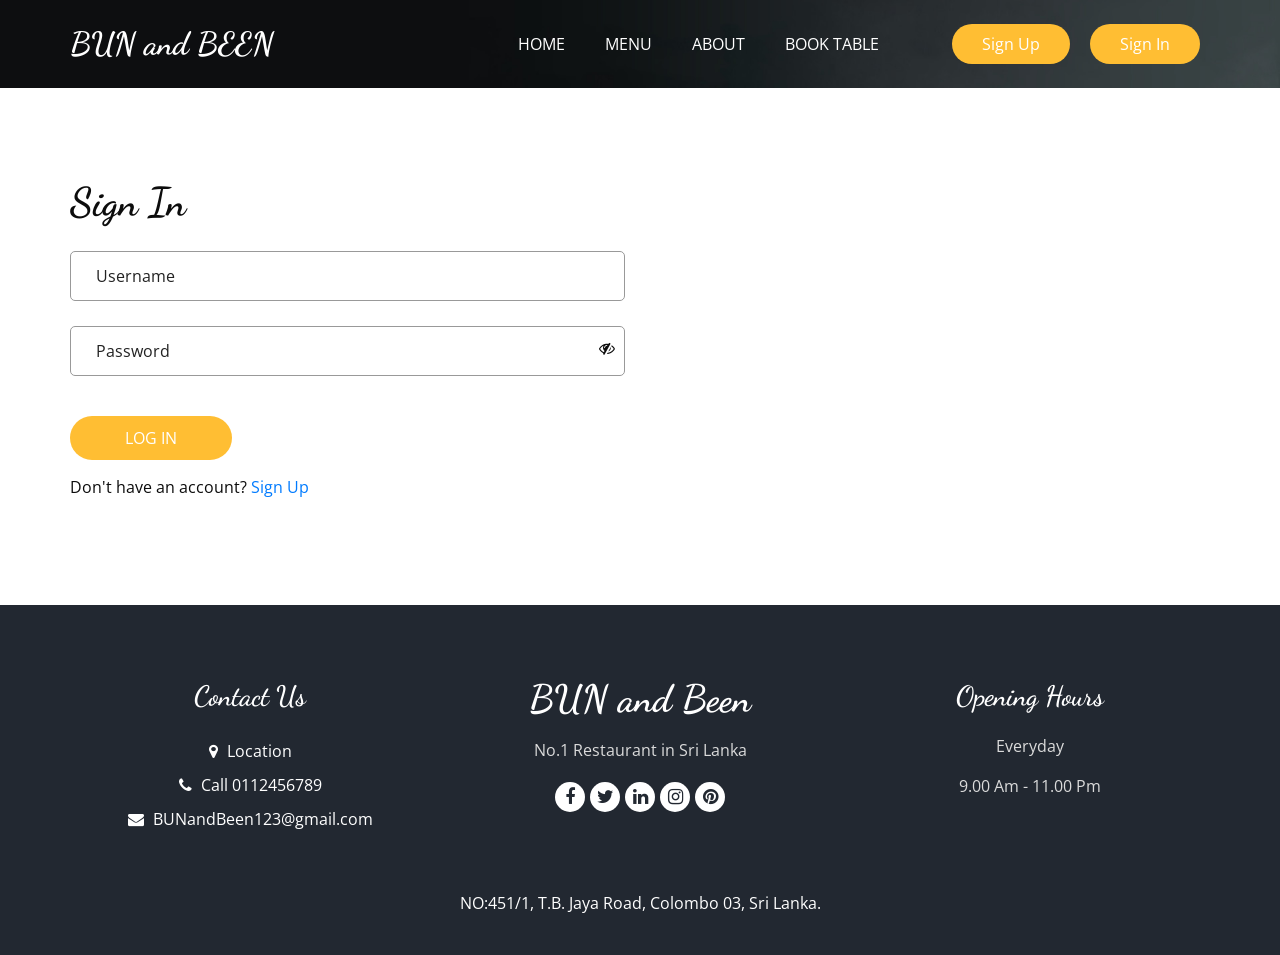
<file: signin.html>
<!DOCTYPE html>
<html>
<head>
  <meta charset="utf-8" /><meta http-equiv="X-UA-Compatible" content="IE=edge" />
  <meta name="viewport" content="width=device-width, initial-scale=1, shrink-to-fit=no" />
  <link rel="shortcut icon" href="images/favicon.png" type="">
  <title>Sign In - BUN and Been</title>
  <link rel="stylesheet" type="text/css" href="css/bootstrap.css" />
  <link href="css/font-awesome.min.css" rel="stylesheet" />
  <link href="css/style.css" rel="stylesheet" />
  <link href="css/responsive.css" rel="stylesheet" />
  <style>
    .msg{padding:10px;border-radius:5px;margin:10px 0;display:none;}
    .msg.error{color:red;background:#fdd;}
    .msg.success{color:green;background:#dfd;}
  </style>
</head>
<body class="sub_page">
  <div class="hero_area">
    <div class="bg-box"><img src="images/hero-bg.jpg" alt=""></div>
    <header class="header_section">
      <div class="container">
        <nav class="navbar navbar-expand-lg custom_nav-container">
          <a class="navbar-brand" href="index.html"><span>BUN and BEEN</span></a>
          <button class="navbar-toggler" type="button" data-toggle="collapse" data-target="#navbarSupportedContent" aria-expanded="false"><span class=""></span></button>
          <div class="collapse navbar-collapse" id="navbarSupportedContent">
            <ul class="navbar-nav mx-auto">
              <li class="nav-item"><a class="nav-link" href="index.html">Home</a></li>
              <li class="nav-item"><a class="nav-link" href="menu.html">Menu</a></li>
              <li class="nav-item"><a class="nav-link" href="about.html">About</a></li>
              <li class="nav-item"><a class="nav-link" href="book.html">Book Table</a></li>
            </ul>
            <div class="user_option">
              <a href="signup.html" class="order_online">Sign Up</a>
              <a href="signin.html" class="order_online">Sign In</a>
            </div>
          </div>
        </nav>
      </div>
    </header>
  </div>

  <section class="book_section layout_padding">
    <div class="container">
      <div class="heading_container"><h2>Sign In</h2></div>
      <div class="row">
        <div class="col-md-6">
          <div class="form_container">
            <div class="msg error" id="errMsg">Invalid username or password.</div>
            <div class="msg success" id="okMsg">Login successful! Redirecting...</div>
            <form id="signinForm">
              <div><input type="text" id="uname" class="form-control" placeholder="Username" required /></div>
              <div style="position:relative;">
                <input id="signinPassword" type="password" class="form-control" placeholder="Password" required style="padding-right:40px;" />
                <span onclick="togglePwd()" style="position:absolute;right:10px;top:10px;cursor:pointer;"><i id="eyeIcon" class="fa fa-eye-slash"></i></span>
              </div>
              <div class="btn_box"><button type="submit">Log In</button></div>
            </form>
            <p style="margin-top:15px;">Don't have an account? <a href="signup.html">Sign Up</a></p>
          </div>
        </div>
      </div>
    </div>
  </section>

  <footer class="footer_section">
    <div class="container">
      <div class="row">
        <div class="col-md-4 footer-col"><div class="footer_contact"><h4>Contact Us</h4><div class="contact_link_box"><a href=""><i class="fa fa-map-marker"></i><span> Location</span></a><a href=""><i class="fa fa-phone"></i><span> Call 0112456789</span></a><a href=""><i class="fa fa-envelope"></i><span> BUNandBeen123@gmail.com</span></a></div></div></div>
        <div class="col-md-4 footer-col"><div class="footer_detail"><a href="" class="footer-logo">BUN and Been</a><p>No.1 Restaurant in Sri Lanka</p><div class="footer_social"><a href=""><i class="fa fa-facebook"></i></a><a href=""><i class="fa fa-twitter"></i></a><a href=""><i class="fa fa-linkedin"></i></a><a href=""><i class="fa fa-instagram"></i></a><a href=""><i class="fa fa-pinterest"></i></a></div></div></div>
        <div class="col-md-4 footer-col"><h4>Opening Hours</h4><p>Everyday</p><p>9.00 Am - 11.00 Pm</p></div>
      </div>
      <div class="footer-info"><p>NO:451/1, T.B. Jaya Road, Colombo 03, Sri Lanka.</p></div>
    </div>
  </footer>
  <script src="js/jquery-3.4.1.min.js"></script>
  <script src="https://cdn.jsdelivr.net/npm/popper.js@1.16.0/dist/umd/popper.min.js" integrity="sha384-Q6E9RHvbIyZFJoft+2mJbHaEWldlvI9IOYy5n3zV9zzTtmI3UksdQRVvoxMfooAo" crossorigin="anonymous"></script>
  <script src="js/bootstrap.js"></script>
  <script src="js/custom.js"></script>
  <script>
    function togglePwd() {
      var p = document.getElementById('signinPassword');
      var i = document.getElementById('eyeIcon');
      if (p.type === 'password') { p.type = 'text'; i.className = 'fa fa-eye'; }
      else { p.type = 'password'; i.className = 'fa fa-eye-slash'; }
    }
    document.getElementById('signinForm').addEventListener('submit', function(e) {
      e.preventDefault();
      var users = JSON.parse(localStorage.getItem('bb_users') || '[]');
      var uname = document.getElementById('uname').value;
      var pwd = document.getElementById('signinPassword').value;
      var found = users.find(u => u.name === uname && u.password === pwd);
      if (found) {
        localStorage.setItem('bb_loggedIn', uname);
        document.getElementById('okMsg').style.display = 'block';
        document.getElementById('errMsg').style.display = 'none';
        setTimeout(() => window.location.href = 'menu.html', 1200);
      } else {
        document.getElementById('errMsg').style.display = 'block';
        document.getElementById('okMsg').style.display = 'none';
      }
    });
  </script>
</body>
</html>
</file>
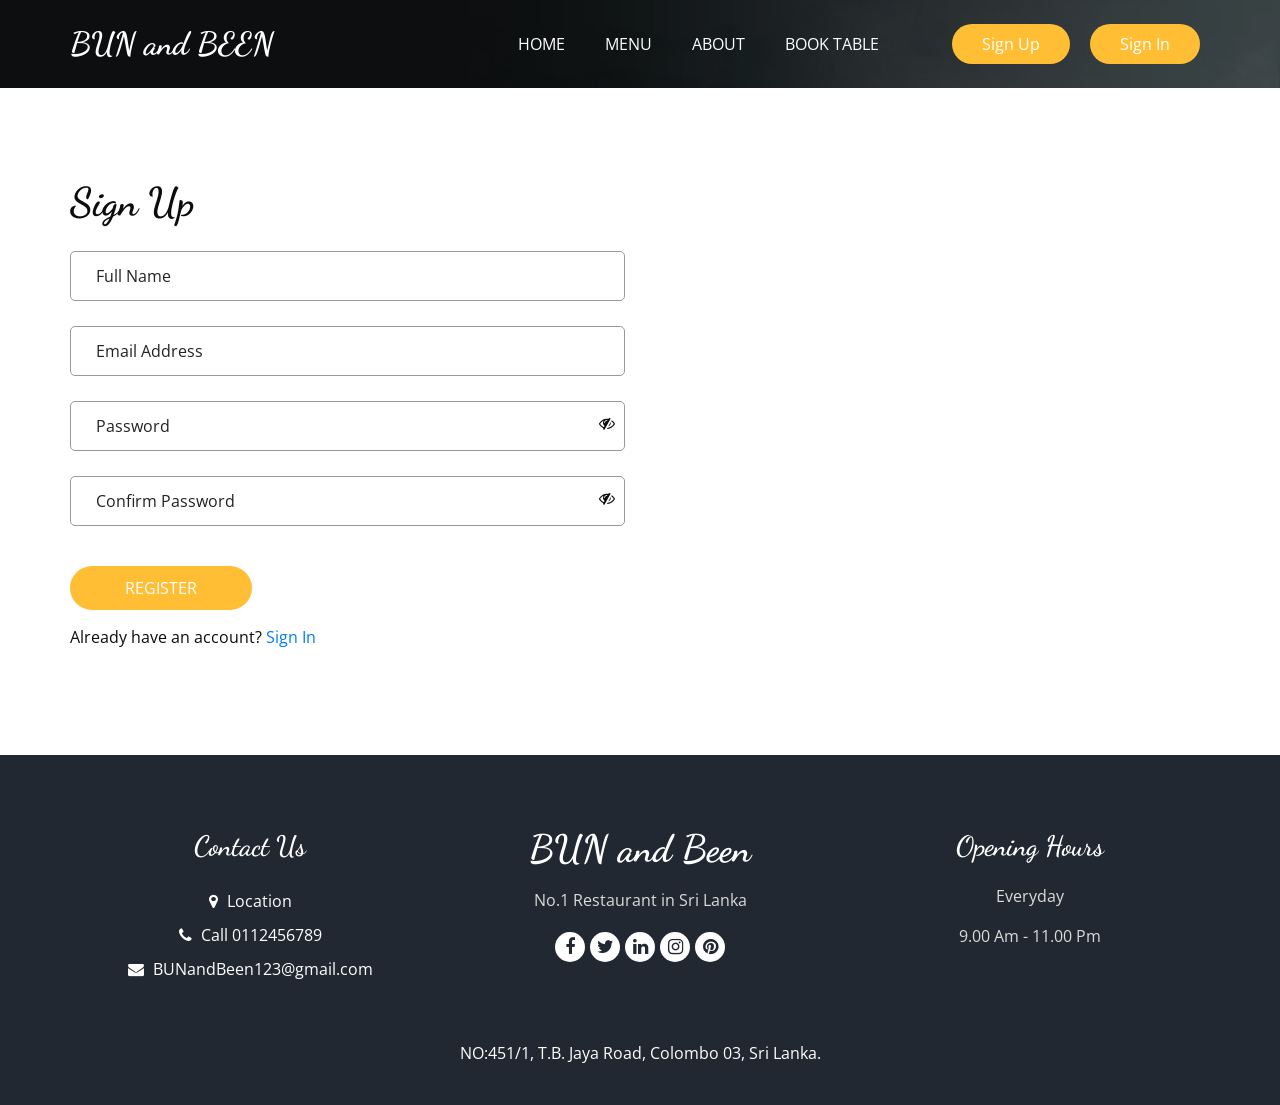
<file: signup.html>
<!DOCTYPE html>
<html>
<head>
  <meta charset="utf-8" /><meta http-equiv="X-UA-Compatible" content="IE=edge" />
  <meta name="viewport" content="width=device-width, initial-scale=1, shrink-to-fit=no" />
  <link rel="shortcut icon" href="images/favicon.png" type="">
  <title>Sign Up - BUN and Been</title>
  <link rel="stylesheet" type="text/css" href="css/bootstrap.css" />
  <link href="css/font-awesome.min.css" rel="stylesheet" />
  <link href="css/style.css" rel="stylesheet" />
  <link href="css/responsive.css" rel="stylesheet" />
  <style>
    .msg{padding:10px;border-radius:5px;margin:10px 0;display:none;}
    .msg.error{color:red;background:#fdd;}
    .msg.success{color:green;background:#dfd;}
  </style>
</head>
<body class="sub_page">
  <div class="hero_area">
    <div class="bg-box"><img src="images/hero-bg.jpg" alt=""></div>
    <header class="header_section">
      <div class="container">
        <nav class="navbar navbar-expand-lg custom_nav-container">
          <a class="navbar-brand" href="index.html"><span>BUN and BEEN</span></a>
          <button class="navbar-toggler" type="button" data-toggle="collapse" data-target="#navbarSupportedContent" aria-expanded="false"><span class=""></span></button>
          <div class="collapse navbar-collapse" id="navbarSupportedContent">
            <ul class="navbar-nav mx-auto">
              <li class="nav-item"><a class="nav-link" href="index.html">Home</a></li>
              <li class="nav-item"><a class="nav-link" href="menu.html">Menu</a></li>
              <li class="nav-item"><a class="nav-link" href="about.html">About</a></li>
              <li class="nav-item"><a class="nav-link" href="book.html">Book Table</a></li>
            </ul>
            <div class="user_option">
              <a href="signup.html" class="order_online">Sign Up</a>
              <a href="signin.html" class="order_online">Sign In</a>
            </div>
          </div>
        </nav>
      </div>
    </header>
  </div>

  <section class="book_section layout_padding">
    <div class="container">
      <div class="heading_container"><h2>Sign Up</h2></div>
      <div class="row">
        <div class="col-md-6">
          <div class="form_container">
            <div class="msg error" id="errMsg"></div>
            <div class="msg success" id="okMsg">Account created! Redirecting to Sign In...</div>
            <form id="signupForm">
              <div><input type="text" id="fname" class="form-control" placeholder="Full Name" required /></div>
              <div><input type="email" id="femail" class="form-control" placeholder="Email Address" required /></div>
              <div style="position:relative;">
                <input type="password" id="fpwd" class="form-control" placeholder="Password" required style="padding-right:40px;" />
                <span onclick="togglePwd('fpwd','eye1')" style="position:absolute;right:10px;top:10px;cursor:pointer;"><i id="eye1" class="fa fa-eye-slash"></i></span>
              </div>
              <div style="position:relative;">
                <input type="password" id="fpwd2" class="form-control" placeholder="Confirm Password" required style="padding-right:40px;" />
                <span onclick="togglePwd('fpwd2','eye2')" style="position:absolute;right:10px;top:10px;cursor:pointer;"><i id="eye2" class="fa fa-eye-slash"></i></span>
              </div>
              <div class="btn_box"><button type="submit">Register</button></div>
            </form>
            <p style="margin-top:15px;">Already have an account? <a href="signin.html">Sign In</a></p>
          </div>
        </div>
      </div>
    </div>
  </section>

  <footer class="footer_section">
    <div class="container">
      <div class="row">
        <div class="col-md-4 footer-col"><div class="footer_contact"><h4>Contact Us</h4><div class="contact_link_box"><a href=""><i class="fa fa-map-marker"></i><span> Location</span></a><a href=""><i class="fa fa-phone"></i><span> Call 0112456789</span></a><a href=""><i class="fa fa-envelope"></i><span> BUNandBeen123@gmail.com</span></a></div></div></div>
        <div class="col-md-4 footer-col"><div class="footer_detail"><a href="" class="footer-logo">BUN and Been</a><p>No.1 Restaurant in Sri Lanka</p><div class="footer_social"><a href=""><i class="fa fa-facebook"></i></a><a href=""><i class="fa fa-twitter"></i></a><a href=""><i class="fa fa-linkedin"></i></a><a href=""><i class="fa fa-instagram"></i></a><a href=""><i class="fa fa-pinterest"></i></a></div></div></div>
        <div class="col-md-4 footer-col"><h4>Opening Hours</h4><p>Everyday</p><p>9.00 Am - 11.00 Pm</p></div>
      </div>
      <div class="footer-info"><p>NO:451/1, T.B. Jaya Road, Colombo 03, Sri Lanka.</p></div>
    </div>
  </footer>
  <script src="js/jquery-3.4.1.min.js"></script>
  <script src="https://cdn.jsdelivr.net/npm/popper.js@1.16.0/dist/umd/popper.min.js" integrity="sha384-Q6E9RHvbIyZFJoft+2mJbHaEWldlvI9IOYy5n3zV9zzTtmI3UksdQRVvoxMfooAo" crossorigin="anonymous"></script>
  <script src="js/bootstrap.js"></script>
  <script src="js/custom.js"></script>
  <script>
    function togglePwd(id, ico) {
      var p = document.getElementById(id); var i = document.getElementById(ico);
      if (p.type === 'password') { p.type = 'text'; i.className = 'fa fa-eye'; }
      else { p.type = 'password'; i.className = 'fa fa-eye-slash'; }
    }
    document.getElementById('signupForm').addEventListener('submit', function(e) {
      e.preventDefault();
      var name = document.getElementById('fname').value.trim();
      var email = document.getElementById('femail').value.trim();
      var pwd = document.getElementById('fpwd').value;
      var pwd2 = document.getElementById('fpwd2').value;
      var errEl = document.getElementById('errMsg');
      if (pwd !== pwd2) { errEl.textContent='Passwords do not match!'; errEl.style.display='block'; return; }
      var users = JSON.parse(localStorage.getItem('bb_users') || '[]');
      if (users.find(u => u.name === name)) { errEl.textContent='Username already exists!'; errEl.style.display='block'; return; }
      users.push({name, email, password: pwd});
      localStorage.setItem('bb_users', JSON.stringify(users));
      errEl.style.display='none';
      document.getElementById('okMsg').style.display='block';
      setTimeout(() => window.location.href='signin.html', 1500);
    });
  </script>
</body>
</html>
</file>
<file: css/style.css>
@import url("https://fonts.googleapis.com/css2?family=Dancing+Script:wght@400;500;600;700&family=Open+Sans:wght@400;600;700&display=swap");
body {
  font-family: "Open Sans", sans-serif;
  color: #0c0c0c;
  background-color: #ffffff;
  overflow-x: hidden;
}

.layout_padding {
  padding: 90px 0;
}

.layout_padding2 {
  padding: 75px 0;
}

.layout_padding2-top {
  padding-top: 75px;
}

.layout_padding2-bottom {
  padding-bottom: 75px;
}

.layout_padding-top {
  padding-top: 90px;
}

.layout_padding-bottom {
  padding-bottom: 90px;
}

h1,
h2 {
  font-family: 'Dancing Script', cursive;
}

.heading_container {
  display: -webkit-box;
  display: -ms-flexbox;
  display: flex;
  -webkit-box-orient: vertical;
  -webkit-box-direction: normal;
      -ms-flex-direction: column;
          flex-direction: column;
  -webkit-box-align: start;
      -ms-flex-align: start;
          align-items: flex-start;
}

.heading_container h2 {
  position: relative;
  margin-bottom: 0;
  font-size: 2.5rem;
  font-weight: bold;
}

.heading_container h2 span {
  color: #ffbe33;
}

.heading_container p {
  margin-top: 10px;
  margin-bottom: 0;
}

.heading_container.heading_center {
  -webkit-box-align: center;
      -ms-flex-align: center;
          align-items: center;
  text-align: center;
}

a,
a:hover,
a:focus {
  text-decoration: none;
}

a:hover,
a:focus {
  color: initial;
}

.btn,
.btn:focus {
  outline: none !important;
  -webkit-box-shadow: none;
          box-shadow: none;
}

/*header*/
.hero_area {
  position: relative;
  min-height: 100vh;
  display: -webkit-box;
  display: -ms-flexbox;
  display: flex;
  -webkit-box-orient: vertical;
  -webkit-box-direction: normal;
      -ms-flex-direction: column;
          flex-direction: column;
}

.bg-box {
  position: absolute;
  top: 0;
  left: 0;
  width: 100%;
  height: 100%;
}

.bg-box img {
  width: 100%;
  height: 100%;
  -o-object-fit: cover;
     object-fit: cover;
}

.sub_page .hero_area {
  min-height: auto;
}

.sub_page .hero_area .bg-box {
  position: absolute;
  top: 0;
  left: 0;
  width: 100%;
  height: 100%;
}

.sub_page .hero_area .bg-box img {
  width: 100%;
  height: 100%;
  -o-object-fit: cover;
     object-fit: cover;
  -o-object-position: right top;
     object-position: right top;
}

.header_section {
  padding: 15px 0;
}

.header_section .container-fluid {
  padding-right: 25px;
  padding-left: 25px;
}

.navbar-brand {
  font-family: 'Dancing Script', cursive;
}

.navbar-brand span {
  font-weight: bold;
  font-size: 32px;
  color: #ffffff;
}

.custom_nav-container {
  padding: 0;
}

.custom_nav-container .navbar-nav {
  padding-left: 18%;
}

.custom_nav-container .navbar-nav .nav-item .nav-link {
  padding: 5px 20px;
  color: #ffffff;
  text-align: center;
  text-transform: uppercase;
  border-radius: 5px;
  -webkit-transition: all 0.3s;
  transition: all 0.3s;
}

.custom_nav-container .navbar-nav .nav-item:hover .nav-link, .custom_nav-container .navbar-nav .nav-item.active .nav-link {
  color: #ffbe33;
}

.custom_nav-container .nav_search-btn {
  width: auto;
  height: auto;
  padding: 0;
  border: none;
  color: #ffffff;
  margin: 0 10px;
}

.custom_nav-container .nav_search-btn:hover {
  color: #ffbe33;
}

.user_option {
  display: -webkit-box;
  display: -ms-flexbox;
  display: flex;
  -webkit-box-align: center;
      -ms-flex-align: center;
          align-items: center;
}

.user_option a {
  margin: 0 10px;
}

.user_option .user_link {
  color: #ffffff;
}

.user_option .user_link:hover {
  color: #ffbe33;
}

.user_option .cart_link {
  display: -webkit-box;
  display: -ms-flexbox;
  display: flex;
  -webkit-box-pack: center;
      -ms-flex-pack: center;
          justify-content: center;
  -webkit-box-align: center;
      -ms-flex-align: center;
          align-items: center;
}

.user_option .cart_link svg {
  width: 17px;
  height: auto;
  fill: #ffffff;
  margin-bottom: 2px;
}

.user_option .cart_link:hover svg {
  fill: #ffbe33;
}

.user_option .order_online {
  display: inline-block;
  padding: 8px 30px;
  background-color: #ffbe33;
  color: #ffffff;
  border-radius: 45px;
  -webkit-transition: all 0.3s;
  transition: all 0.3s;
  border: none;
}

.user_option .order_online:hover {
  background-color: #e69c00;
}

.custom_nav-container .navbar-toggler {
  outline: none;
}

.custom_nav-container .navbar-toggler {
  padding: 0;
  width: 37px;
  height: 42px;
  -webkit-transition: all 0.3s;
  transition: all 0.3s;
}

.custom_nav-container .navbar-toggler span {
  display: block;
  width: 35px;
  height: 4px;
  background-color: #ffffff;
  margin: 7px 0;
  -webkit-transition: all 0.3s;
  transition: all 0.3s;
  position: relative;
  border-radius: 5px;
  transition: all 0.3s;
}

.custom_nav-container .navbar-toggler span::before, .custom_nav-container .navbar-toggler span::after {
  content: "";
  position: absolute;
  left: 0;
  height: 100%;
  width: 100%;
  background-color: #ffffff;
  top: -10px;
  border-radius: 5px;
  -webkit-transition: all 0.3s;
  transition: all 0.3s;
}

.custom_nav-container .navbar-toggler span::after {
  top: 10px;
}

.custom_nav-container .navbar-toggler[aria-expanded="true"] {
  -webkit-transform: rotate(360deg);
          transform: rotate(360deg);
}

.custom_nav-container .navbar-toggler[aria-expanded="true"] span {
  -webkit-transform: rotate(45deg);
          transform: rotate(45deg);
}

.custom_nav-container .navbar-toggler[aria-expanded="true"] span::before, .custom_nav-container .navbar-toggler[aria-expanded="true"] span::after {
  -webkit-transform: rotate(90deg);
          transform: rotate(90deg);
  top: 0;
}


/* slide */
.slider_section {
  -webkit-box-flex: 1;
      -ms-flex: 1;
          flex: 1;
  display: -webkit-box;
  display: -ms-flexbox;
  display: flex;
  -webkit-box-align: center;
      -ms-flex-align: center;
          align-items: center;
  position: relative;
  padding: 45px 0 75px 0;
}

.slider_section .row {
  -webkit-box-align: center;
      -ms-flex-align: center;
          align-items: center;
}

.slider_section #customCarousel1 {
  width: 100%;
  position: unset;
}

.slider_section .detail-box {
  color: #ffffff;
  margin-bottom: 145px;
}

.slider_section .detail-box h1 {
  font-size: 3.5rem;
  font-weight: bold;
  margin-bottom: 15px;
}

.slider_section .detail-box p {
  font-size: 14px;
}

.slider_section .detail-box a {
  display: inline-block;
  padding: 10px 45px;
  background-color: #ffbe33;
  color: #ffffff;
  border-radius: 45px;
  -webkit-transition: all 0.3s;
  transition: all 0.3s;
  border: none;
  margin-top: 10px;
}

.slider_section .detail-box a:hover {
  background-color: #e69c00;
}

.slider_section .img-box img {
  width: 100%;
}

.slider_section .carousel-indicators {
  position: unset;
  margin: 0;
  -webkit-box-pack: start;
      -ms-flex-pack: start;
          justify-content: flex-start;
  -webkit-box-align: center;
      -ms-flex-align: center;
          align-items: center;
}

.slider_section .carousel-indicators li {
  background-color: #ffffff;
  width: 12px;
  height: 12px;
  border-radius: 100%;
  opacity: 1;
}

.slider_section .carousel-indicators li.active {
  width: 20px;
  height: 20px;
  background-color: #ffbe33;
}

.offer_section {
  position: relative;
  padding-top: 45px;
}

.offer_section .box {
  display: -webkit-box;
  display: -ms-flexbox;
  display: flex;
  -webkit-box-align: center;
      -ms-flex-align: center;
          align-items: center;
  margin-top: 45px;
  border-radius: 5px;
  padding: 20px 15px;
  background-color: #222831;
  color: #ffffff;
}

.offer_section .box .img-box {
  width: 175px;
  min-width: 175px;
  height: 175px;
  margin-right: 15px;
  position: relative;
  -webkit-transition: all 0.1 0.5s;
  transition: all 0.1 0.5s;
  border-radius: 100%;
  border: 5px solid #ffbe33;
  overflow: hidden;
}

.offer_section .box .img-box img {
  width: 100%;
  -webkit-transition: all .2s;
  transition: all .2s;
}

.offer_section .box .detail-box h5 {
  font-family: 'Dancing Script', cursive;
  font-size: 24px;
  margin: 0;
}

.offer_section .box .detail-box h6 {
  font-family: 'Dancing Script', cursive;
  margin: 10px 0;
}

.offer_section .box .detail-box h6 span {
  font-size: 2.5rem;
  font-weight: bold;
}

.offer_section .box .detail-box a {
  display: inline-block;
  padding: 10px 30px;
  background-color: #ffbe33;
  color: #ffffff;
  border-radius: 45px;
  -webkit-transition: all 0.3s;
  transition: all 0.3s;
  border: none;
}

.offer_section .box .detail-box a:hover {
  background-color: #e69c00;
}

.offer_section .box .detail-box a svg {
  width: 20px;
  height: auto;
  margin-left: 5px;
  fill: #ffffff;
}

.offer_section .box:hover .img-box img {
  -webkit-transform: scale(1.1);
          transform: scale(1.1);
}

.food_section .filters_menu {
  padding: 0;
  display: -webkit-box;
  display: -ms-flexbox;
  display: flex;
  -ms-flex-wrap: wrap;
      flex-wrap: wrap;
  -webkit-box-pack: center;
      -ms-flex-pack: center;
          justify-content: center;
  list-style-type: none;
  margin: 45px 0 20px 0;
}

.food_section .filters_menu li {
  padding: 7px 25px;
  cursor: pointer;
  border-radius: 25px;
}

.food_section .filters_menu li.active {
  background-color: #222831;
  color: #ffffff;
}

.food_section .box {
  position: relative;
  margin-top: 25px;
  background-color: #ffffff;
  border-radius: 10px;
  color: #ffffff;
  border-radius: 15px;
  overflow: hidden;
  background: linear-gradient(to bottom, #f1f2f3 25px, #222831 25px);
}

.food_section .box .img-box {
  background: #f1f2f3;
  display: -webkit-box;
  display: -ms-flexbox;
  display: flex;
  -webkit-box-pack: center;
      -ms-flex-pack: center;
          justify-content: center;
  -webkit-box-align: center;
      -ms-flex-align: center;
          align-items: center;
  height: 215px;
  border-radius: 0 0 0 45px;
  margin: -1px;
  padding: 25px;
}

.food_section .box .img-box img {
  max-width: 100%;
  max-height: 145px;
  -webkit-transition: all .2s;
  transition: all .2s;
}

.food_section .box .detail-box {
  padding: 25px;
}

.food_section .box .detail-box h5 {
  font-weight: 600;
}

.food_section .box .detail-box p {
  font-size: 15px;
}

.food_section .box .detail-box h6 {
  margin-top: 10px;
}

.food_section .box .options {
  display: -webkit-box;
  display: -ms-flexbox;
  display: flex;
  -webkit-box-pack: justify;
      -ms-flex-pack: justify;
          justify-content: space-between;
}

.food_section .box .options a {
  width: 40px;
  height: 40px;
  border-radius: 100%;
  background: #ffbe33;
  display: -webkit-box;
  display: -ms-flexbox;
  display: flex;
  -webkit-box-pack: center;
      -ms-flex-pack: center;
          justify-content: center;
  -webkit-box-align: center;
      -ms-flex-align: center;
          align-items: center;
}

.food_section .box .options a svg {
  width: 18px;
  height: auto;
  fill: #ffffff;
}

.food_section .box:hover .img-box img {
  -webkit-transform: scale(1.1);
          transform: scale(1.1);
}

.food_section .btn-box {
  display: -webkit-box;
  display: -ms-flexbox;
  display: flex;
  -webkit-box-pack: center;
      -ms-flex-pack: center;
          justify-content: center;
  margin-top: 45px;
}

.food_section .btn-box a {
  display: inline-block;
  padding: 10px 55px;
  background-color: #ffbe33;
  color: #ffffff;
  border-radius: 45px;
  -webkit-transition: all 0.3s;
  transition: all 0.3s;
  border: none;
}

.food_section .btn-box a:hover {
  background-color: #e69c00;
}

.about_section {
  background: #222831;
  color: #ffffff;
}

.about_section .row {
  -webkit-box-align: center;
      -ms-flex-align: center;
          align-items: center;
}

.about_section .img-box {
  position: relative;
  display: -webkit-box;
  display: -ms-flexbox;
  display: flex;
  -webkit-box-pack: center;
      -ms-flex-pack: center;
          justify-content: center;
}

.about_section .img-box img {
  width: 100%;
  max-width: 445px;
  position: relative;
  z-index: 2;
}

.about_section .detail-box p {
  margin-top: 15px;
}

.about_section .detail-box a {
  display: inline-block;
  padding: 10px 45px;
  background-color: #ffbe33;
  color: #ffffff;
  border-radius: 45px;
  -webkit-transition: all 0.3s;
  transition: all 0.3s;
  border: none;
  margin-top: 15px;
}

.about_section .detail-box a:hover {
  background-color: #e69c00;
}

.book_section {
  position: relative;
}

.book_section .heading_container {
  margin-bottom: 25px;
}

.book_section .form_container .form-control {
  width: 100%;
  border: none;
  height: 50px;
  margin-bottom: 25px;
  padding-left: 25px;
  border: 1px solid #999;
  outline: none;
  color: #000000;
  border-radius: 5px;
  outline: none;
  -webkit-box-shadow: none;
          box-shadow: none;
}

.book_section .form_container .form-control::-webkit-input-placeholder {
  color: #222222;
}

.book_section .form_container .form-control:-ms-input-placeholder {
  color: #222222;
}

.book_section .form_container .form-control::-ms-input-placeholder {
  color: #222222;
}

.book_section .form_container .form-control::placeholder {
  color: #222222;
}

.book_section .form_container .nice-select .current {
  font-size: 16px;
}

.book_section .form_container button {
  margin-top: 15px;
  border: none;
  text-transform: uppercase;
  display: inline-block;
  padding: 10px 55px;
  background-color: #ffbe33;
  color: #ffffff;
  border-radius: 45px;
  -webkit-transition: all 0.3s;
  transition: all 0.3s;
  border: none;
}

.book_section .form_container button:hover {
  background-color: #e69c00;
}

.book_section .map_container {
  width: 100%;
  height: 345px;
  border-radius: 10px;
  overflow: hidden;
}

.book_section .map_container #googleMap {
  height: 100%;
  min-height: 100%;
  width: 100%;
}


.client_section .heading_container {
  margin-bottom: 30px;
}

.client_section .box {
  display: -webkit-box;
  display: -ms-flexbox;
  display: flex;
  -webkit-box-orient: vertical;
  -webkit-box-direction: normal;
      -ms-flex-direction: column;
          flex-direction: column;
  margin: 15px;
}

.client_section .box .img-box {
  position: relative;
  display: -webkit-box;
  display: -ms-flexbox;
  display: flex;
  -webkit-box-pack: center;
      -ms-flex-pack: center;
          justify-content: center;
  -webkit-box-align: center;
      -ms-flex-align: center;
          align-items: center;
  width: 115px;
  position: relative;
  margin-top: 30px;
}

.client_section .box .img-box img {
  border-radius: 100%;
  border: 5px solid #ffbe33;
  position: relative;
}

.client_section .box .img-box::before {
  content: "";
  position: absolute;
  left: 50%;
  top: 0;
  width: 20px;
  height: 20px;
  background-color: #ffbe33;
  -webkit-transform: rotate(45deg) translateX(-50%);
          transform: rotate(45deg) translateX(-50%);
}

.client_section .box .detail-box {
  background-color: #222831;
  color: #ffffff;
  padding: 25px 25px 15px 25px;
  border-radius: 5px;
}

.client_section .box .detail-box h6 {
  font-weight: 600;
  font-size: 18px;
  margin: 15px 0 5px 0;
}

.client_section .box .detail-box p {
  margin-bottom: 0;
  font-size: 15px;
  margin-bottom: 10px;
}

.client_section .owl-carousel .owl-nav {
  display: -webkit-box;
  display: -ms-flexbox;
  display: flex;
  -webkit-box-pack: center;
      -ms-flex-pack: center;
          justify-content: center;
  margin-top: 45px;
  padding: 0 15px;
}

.client_section .owl-carousel .owl-nav .owl-prev,
.client_section .owl-carousel .owl-nav .owl-next {
  width: 45px;
  height: 45px;
  background-color: #ffbe33;
  color: #ffffff;
  outline: none;
  bottom: 0px;
  font-size: 24px;
  margin: 0 5px;
  border-radius: 100%;
}

/*/*/*/*//*/***/*/*/
.contact_section .heading_container {
  margin-bottom: 45px;
}

.contact_section .form_container .form-group {
  margin-bottom: 25px;
}

.contact_section .form_container input {
  width: 100%;
  border: none;
  height: 50px;
  padding-left: 25px;
  background-color: transparent;
  border: 1px solid #ccc;
  outline: none;
  color: #000000;
  border-radius: 5px;
}

.contact_section .form_container input::-webkit-input-placeholder {
  color: #222222;
}

.contact_section .form_container input:-ms-input-placeholder {
  color: #222222;
}

.contact_section .form_container input::-ms-input-placeholder {
  color: #222222;
}

.contact_section .form_container input::placeholder {
  color: #222222;
}

.contact_section .form_container input.message-box {
  height: 120px;
  border-radius: 5px;
}

.contact_section .form_container .btn-box {
  display: -webkit-box;
  display: -ms-flexbox;
  display: flex;
  -webkit-box-pack: center;
      -ms-flex-pack: center;
          justify-content: center;
}

.contact_section .form_container button {
  margin-top: 10px;
  border: none;
  text-transform: uppercase;
  display: inline-block;
  padding: 10px 55px;
  background-color: #ffbe33;
  color: #ffffff;
  border-radius: 0px;
  -webkit-transition: all 0.3s;
  transition: all 0.3s;
  border: none;
}

.contact_section .form_container button:hover {
  background-color: #e69c00;
}

/* footer details*/
.footer_section {
  background-color: #222831;
  color: #ffffff;
  padding: 75px 0 40px 0;
  text-align: center;
}

.footer_section h4 {
  font-size: 28px;
}

.footer_section h4,
.footer_section .footer-logo {
  font-weight: 600;
  margin-bottom: 20px;
  font-family: 'Dancing Script', cursive;
}

.footer_section p {
  color: #dbdbdb;
}

.footer_section .footer-col {
  margin-bottom: 30px;
}

.footer_section .footer_contact .contact_link_box {
  display: -webkit-box;
  display: -ms-flexbox;
  display: flex;
  -webkit-box-orient: vertical;
  -webkit-box-direction: normal;
      -ms-flex-direction: column;
          flex-direction: column;
}

.footer_section .footer_contact .contact_link_box a {
  margin: 5px 0;
  color: #ffffff;
}

.footer_section .footer_contact .contact_link_box a i {
  margin-right: 5px;
}

.footer_section .footer_contact .contact_link_box a:hover {
  color: #ffbe33;
}

.footer_section .footer-logo {
  display: block;
  font-weight: bold;
  font-size: 38px;
  line-height: 1;
  color: #ffffff;
}

.footer_section .footer_social {
  display: -webkit-box;
  display: -ms-flexbox;
  display: flex;
  -webkit-box-pack: center;
      -ms-flex-pack: center;
          justify-content: center;
  margin-top: 20px;
  margin-bottom: 10px;
}

.footer_section .footer_social a {
  display: -webkit-box;
  display: -ms-flexbox;
  display: flex;
  -webkit-box-pack: center;
      -ms-flex-pack: center;
          justify-content: center;
  -webkit-box-align: center;
      -ms-flex-align: center;
          align-items: center;
  color: #222831;
  width: 30px;
  height: 30px;
  border-radius: 100%;
  background-color: #ffffff;
  border-radius: 100%;
  margin: 0 2.5px;
  font-size: 18px;
}

.footer_section .footer_social a:hover {
  color: #ffbe33;
}

.footer_section .footer-info {
  text-align: center;
  margin-top: 25px;
}

.footer_section .footer-info p {
  color: #ffffff;
  margin: 0;
}

.footer_section .footer-info p a {
  color: inherit;
}
</file>
<file: css/responsive.css>
@media (max-width: 1300px) {}

@media (max-width: 1120px) {}

@media (max-width: 992px) {
  .hero_area {
    min-height: auto;
  }

  .custom_nav-container .navbar-nav {
    padding-top: 15px;
padding-left: 0;
    align-items: center;
  }

  .user_option{
    justify-content: center;
    margin-top: 15px;
  }
  .custom_nav-container .navbar-nav .nav-item .nav-link {
    padding: 5px 25px;
    margin: 5px 0;
  }

  .slider_section .carousel-indicators {
    margin-top: 45px;
  }

  .offer_section .box {
    flex-direction: column;
    align-items: center;
    text-align: center;
  }

  .offer_section .box .img-box {
    margin-right: 0;
    margin-bottom: 15px;
  }
}

@media (max-width: 767px) {

  .about_section .detail-box,
  .book_section .form_container {
    margin-bottom: 45px;
  }

  .about_section .row {
    flex-direction: column-reverse;
  }

  .offer_section .box {
    flex-direction: row;
    text-align: left;
  }

  .offer_section .box .img-box {
    margin-right: 15px;
    margin-bottom: 0;
  }
}

@media (max-width: 576px) {}

@media (max-width: 480px) {}

@media (max-width: 430px) {
  .offer_section .box {
    flex-direction: column;
    text-align: center;
  }

  .offer_section .box .img-box {
    margin-right: 0;
    margin-bottom: 15px;
  }
}

@media (max-width: 376px) {
  .slider_section .detail-box h1 {
    font-size: 3rem;
  }
}

@media (min-width: 1200px) {
  .container {
    max-width: 1170px;
  }
}


@media (min-width:576px) and (max-width:991px) {
  .rent_solution_container .col-md-4.col-sm-6 {
    float: left;
    width: 50%;
  }
}
</file>
